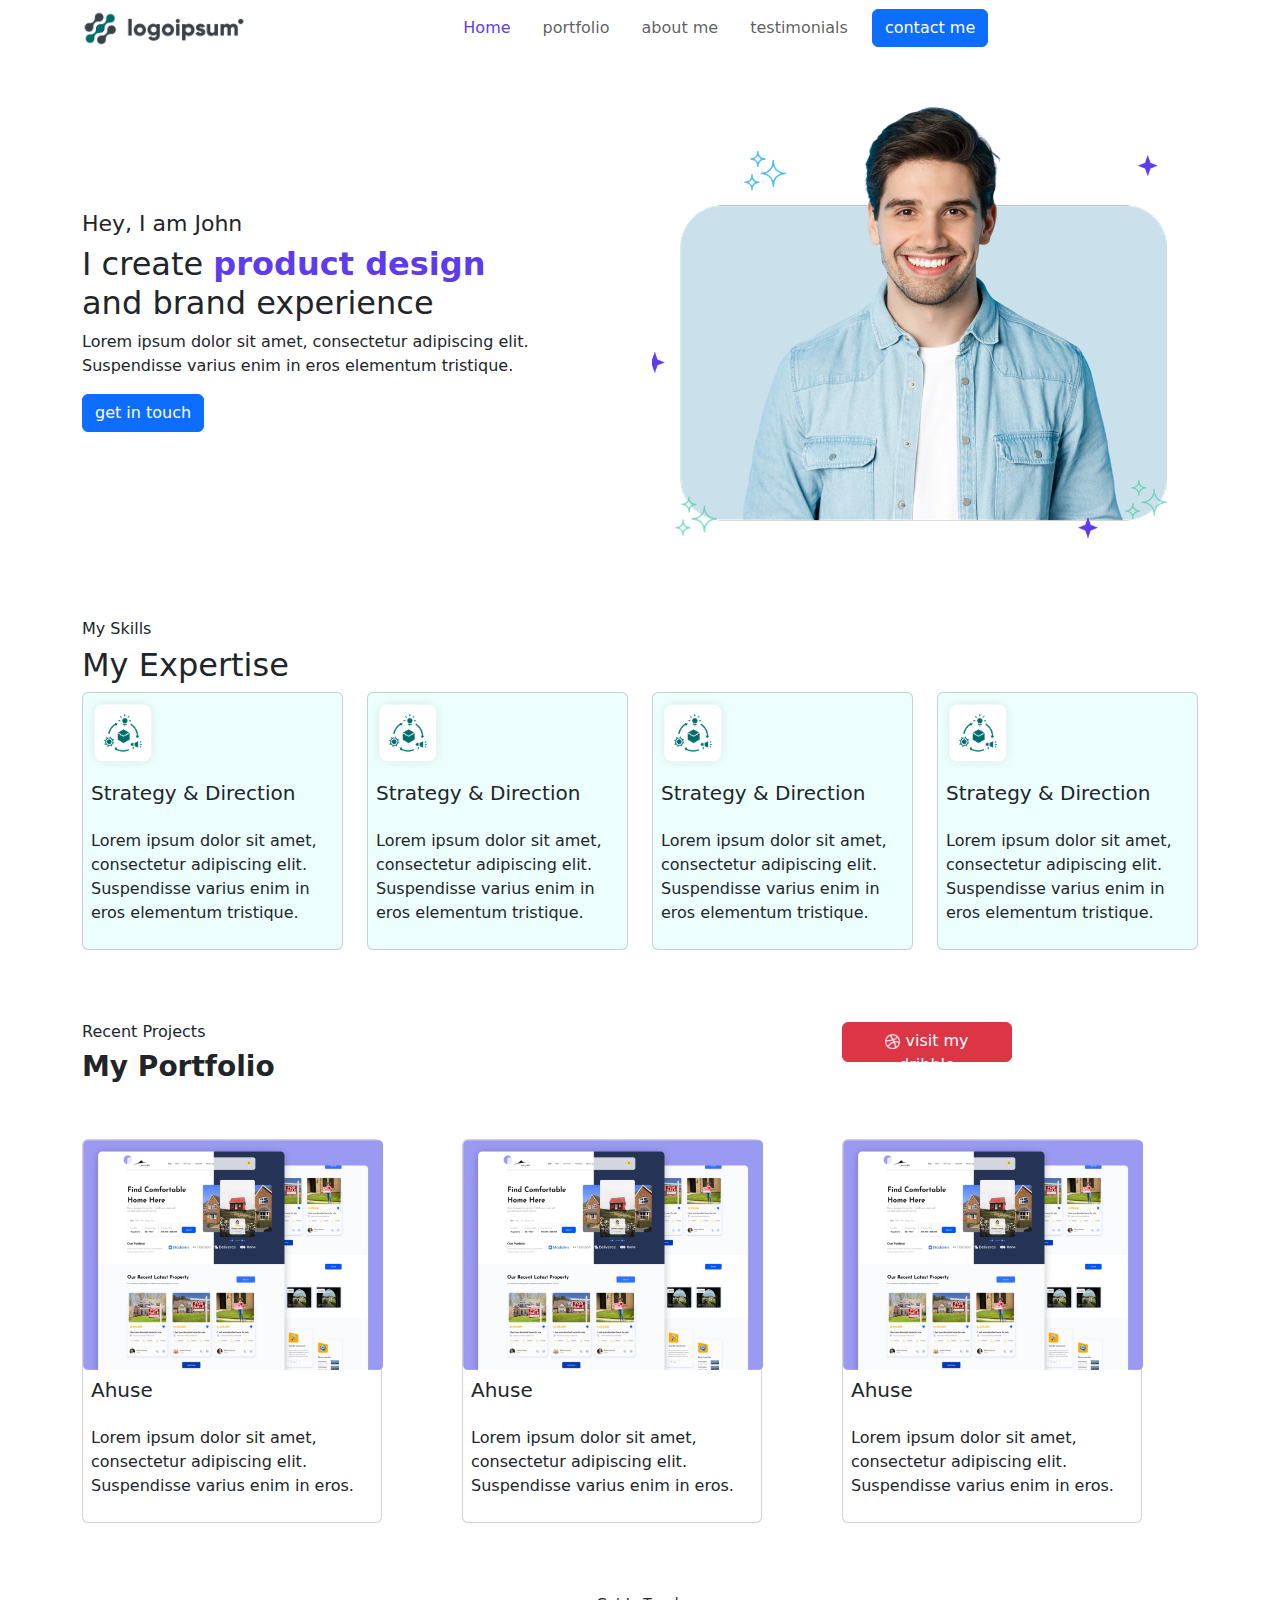
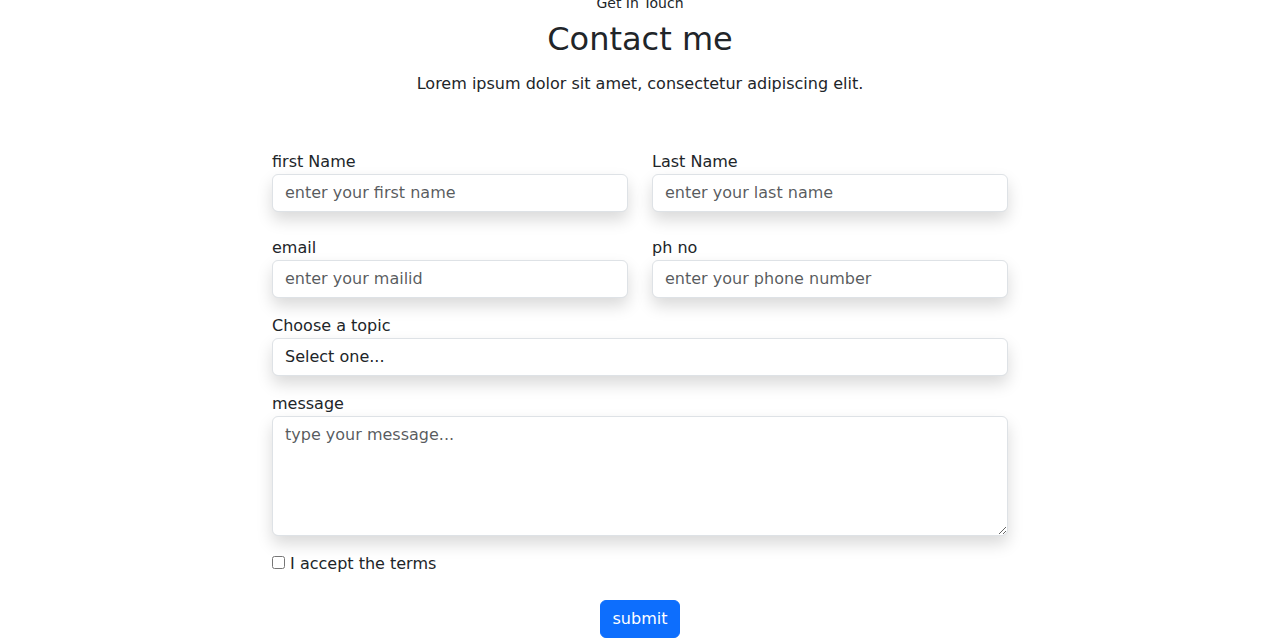
<file: index.html>
<!DOCTYPE html>
<html lang="en">
<head>
    <meta charset="UTF-8">
    <meta name="viewport" content="width=device-width, initial-scale=1.0">
    <title>Document</title>
<!-- boostrap -->
    <link rel="stylesheet" href="https://cdn.jsdelivr.net/npm/bootstrap@5.3.6/dist/css/bootstrap.min.css">
    <!-- custom stylesheet -->
     <link rel="stylesheet" href="./css/style.css">
</head>
<body>
    <!-- header section started -->
     <header>
        <nav class="navbar navbar-expand-lg">
            <div class="container">
                <a href="#">
                    <img src="./img/Logo.png" height="35px""></a>
                    <button class="navbar-toggler" type="button" data-bs-toggle="collapse" data-bs-target="#navbarSupportedContent" aria-controls="navbarSupportedContent" aria-expanded="false" aria-label="Toggle navigation">
      <span class="navbar-toggler-icon"></span>
    </button>
    <div id=navbarSupportedContent class="collapse navbar-collapse justify-content-center">
        <ul class="navbar-nav gap-3">
            <li class="nav-item">
                <a href="#" class="nav-link active">Home</a>
            </li>
            <li class="nav-item">
                <a href="#" class="nav-link">portfolio</a> 
            </li>
            <li class="nav-item">
                 <a href="#" class="nav-link">about me</a>
            </li>
            <li class="nav-item">
                 <a href="#" class="nav-link">testimonials</a>
            </li>
            <li>
<a href="#" class="btn btn-primary d-inline d-md-none ">contact me</a>
            </li>
        </ul>
        <a href="#" class="btn btn-primary d-none d-md-inline ">contact me</a>
    </div>
    

           

        </nav>
         </div>
     </header>

     <!-- main section -->
      <main>
        <!-- hero section -->
        <section id="hero" class= "py-5" >
            <div class="container ">
            <div class="row  align-items-center">
                <div class="col-12 col-md-6">
                    <h1>Hey, I am John</h1>
                    <h2>I create <strong>product design</strong><span class="d-block">and brand experience</span> </h2>
                    <p>Lorem ipsum dolor sit amet, consectetur adipiscing elit. Suspendisse varius enim in eros elementum tristique.</p>
                   <a href="#" class="btn btn-primary">get in touch</a>
                </div>
                <div class="col-12 col-md-6">
<img src="./img/Group 11 1.png " class="img-fluid ">
                </div>

            </div>
           
        </section>
        </div>
        <!-- expertise section -->
        <section id="expertise" >
            <div class="container">
                <div class="row mt-3 ">
                    <div>
                        <h2 class="h6 mt-3">My Skills</h2>
                        <h2>My Expertise</h2>
                    </div>
                    <div class="col-12 mb-4  col-md-3">
                        <div class="card ">
                            <img src="./img/Strategy & Direction.png">
                            <h5 class="p-2">Strategy & Direction</h5>
                            <p class="p-2">Lorem ipsum dolor sit amet, consectetur adipiscing elit. Suspendisse varius enim in eros elementum tristique.</p>
                        </div>
                    </div>
                    <div class="col-12 mb-4 col-md-3 ">
                        <div class="card ">
                            <img src="./img/Strategy & Direction.png">
                            <h5 class="p-2">Strategy & Direction</h5>
                            <p class="p-2">Lorem ipsum dolor sit amet, consectetur adipiscing elit. Suspendisse varius enim in eros elementum tristique.</p>
                        </div>
                    </div>
                    <div class="col-12 mb-4 col-md-3">
                        <div class="card ">
                            <img src="./img/Strategy & Direction.png">
                            <h5 class="p-2">Strategy & Direction</h5>
                            <p class="p-2">Lorem ipsum dolor sit amet, consectetur adipiscing elit. Suspendisse varius enim in eros elementum tristique.</p>
                        </div>
                    </div>
                     <div class="col-12 col-md-3">
                        <div class="card ">
                            <img src="./img/Strategy & Direction.png">
                            <h5 class="p-2">Strategy & Direction</h5>
                            <p class="p-2">Lorem ipsum dolor sit amet, consectetur adipiscing elit. Suspendisse varius enim in eros elementum tristique.</p>
                        </div>
                    </div>
                </div>



            </div>

        </section>

        <!-- portfolio -->
         <section id="portfolio">
            <div class="container">
                <div class="row ">
                    <div class="col-12 col-md-8">

                <h2 class="h6 mt-5">Recent Projects</h2>
                <h3><strong>My Portfolio</strong></h3>
                </div>
                <div class="col-6  col-md-4 mt-5">
                  <a href="#" class="btn btn-danger"> <img src="./img/Social icon.png" class="social-icon"> visit my dribble</a>
                </div>
             </div>

             <div class="row mt-5">
                <div class="col-12 mb-4 col-md-4">
                    <div class="card">
                        <img src="./img/Image.png" class="cardimg">
                        <h5 class="p-2">Ahuse</h5>
                        <p class="p-2" >Lorem ipsum dolor sit amet, consectetur adipiscing elit. Suspendisse varius enim in eros.</p>
                    </div>

                </div>
                <div class="col-12 mb-4 col-md-4">
                    <div class="card">
                        <img src="./img/Image.png" class="cardimg">
                        <h5 class="p-2">Ahuse</h5>
                        <p class="p-2" >Lorem ipsum dolor sit amet, consectetur adipiscing elit. Suspendisse varius enim in eros.</p>
                    </div>

                </div>

                <div class="col-12 mb-4 col-md-4">
                    <div class="card">
                        <img src="./img/Image.png" class="cardimg">
                        <h5 class="p-2">Ahuse</h5>
                        <p class="p-2" >Lorem ipsum dolor sit amet, consectetur adipiscing elit. Suspendisse varius enim in eros.</p>
                    </div>

                </div>

             </div>

            </div>

         </section>



         <!-- contact -->
          <section id="contact">
            <div class="container" >
            <div class="row justify-content-center">
                <div class="col-12 col-md-8 ">
                    <h3 class="small text-center mt-5">Get In Touch</h3>
                    <h2 class="text-center">Contact me</h2>
                    <h6 class="text-center pt-2">Lorem ipsum dolor sit amet, consectetur adipiscing elit. </h6>

                    <div class="row pt-5">
                        <div class="col-6">
                            <label for="fname">first Name</label>
                            
                        
                            <input type="text"placeholder="enter your first name" id="fname" minlength="2" class="form-control shadow">
                            
                            
                          <label for="email" class="pt-4">email</label>
                            <input type="email"placeholder="enter your mailid" id="email" class="form-control shadow">

                        </div>
                        <div class="col-6">
                            <label for=" lname">Last Name</label>
                            <input type="text" placeholder="enter your last name" id="lname" minlength="2"  class="form-control shadow">
                           <label for="phno" class="pt-4">ph no</label>
                            <input type="number"placeholder="enter your phone number" id="phno" class="form-control shadow">
                        </div>

                    </div>
                    <div class="text-start pt-3">
                    <label for="topic">Choose a topic</label>
      <select id="topic" name="topic" class="form-control shadow">
        <option value="">Select one...</option>
        <option value="support">Support</option>
        <option value="sales">Sales</option>
        <option value="feedback">Feedback</option>
      </select>
                    </div>
                    <div class="pt-3">
                        <label for="message">message</label>
                            <textarea id="message" class="form-control shadow " placeholder="type your message..."></textarea>
                    </div>
                    <div class="pt-3">
                        <input type="checkbox"> <p class="d-inline">I accept the terms</p>
                        
                    </div>
                    <div class="pt-4 d-flex justify-content-center">
                    <a href="#" class="btn btn-primary">submit</a>
                   </div>
                </div>

            </div>
</div>
          </section>
       
      </main>

       
 <script src="https://cdn.jsdelivr.net/npm/bootstrap@5.3.6/dist/js/bootstrap.bundle.min.js"></script>
</body>
</html>
</file>
<file: css/style.css>
/* author :pooja */
*{
    margin: 0;
    padding: 0;
    box-sizing: 0;
}
.active{
    color: #5E3BEE!important
}
#hero h1{font-size: 22px;

}
#hero strong{
    color:#5E3BEE
}
#expertise img{
    height: 80px;
    width: 80px;
}
#expertise .card{
    background-color:#ECFFFD;
    min-height: 250px;
    
}
.social-icon{
    height: 15px;
    width: 15px;
    
}
#portfolio .btn{
    height: 40px;
    width: 170px;}

    .cardimg{
        height: 230px;
        width: 300px;
    }

    #portfolio .card{
        width: 300px;
        
    }

    textarea {
      width: 100%;
      height: 120px;}
</file>
